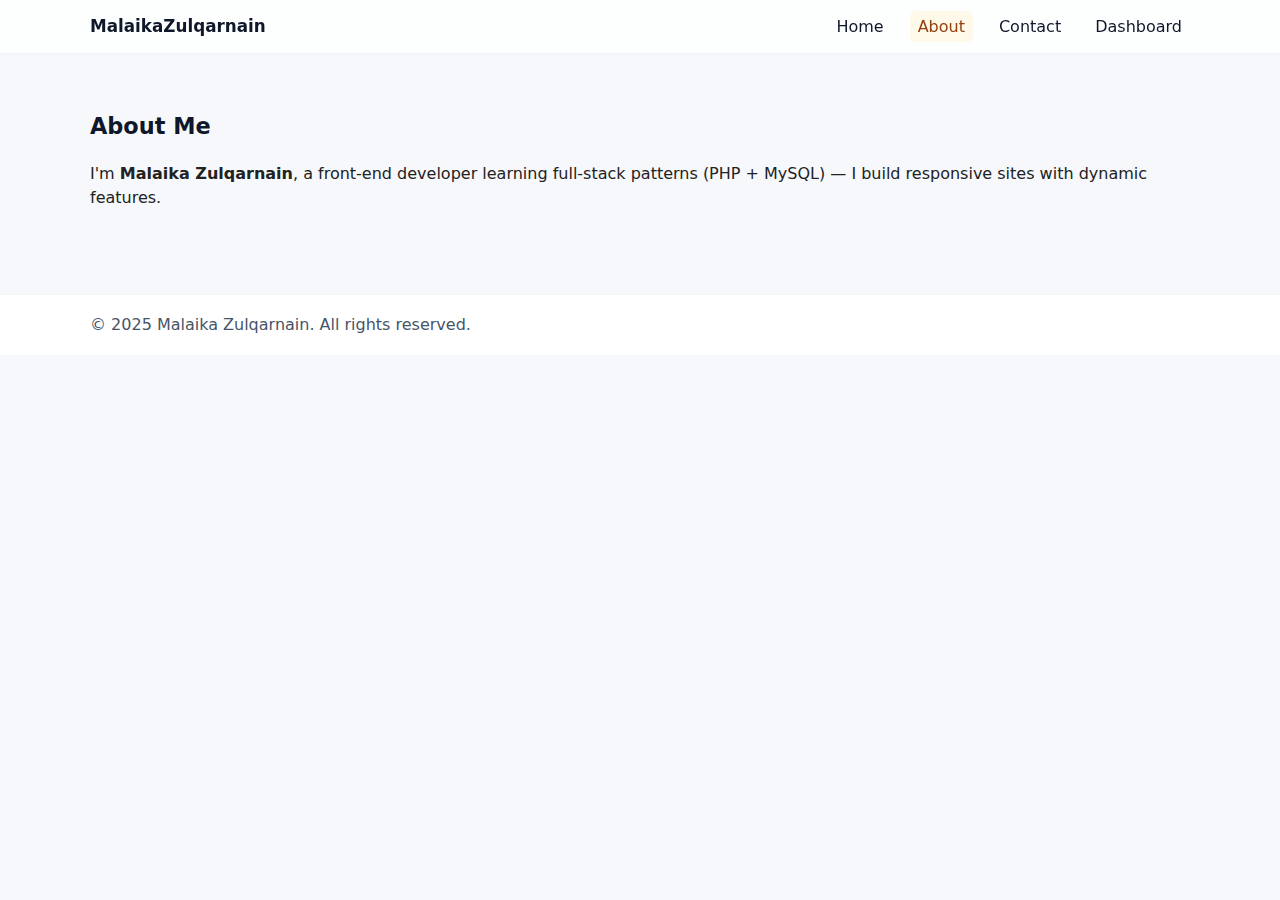
<file: about.html>
<!DOCTYPE html>
<html lang="en">
<head>
  <meta charset="utf-8" />
  <meta name="viewport" content="width=device-width,initial-scale=1" />
  <title>About — Malaika Zulqarnain</title>
  <link rel="stylesheet" href="style.css" />
</head>
<body>
  <header class="site-header">
    <div class="container header-inner">
      <a class="logo" href="index.html">MalaikaZulqarnain</a>
      <nav id="main-nav" class="nav">
        <ul>
          <li><a class="nav-link" href="index.html">Home</a></li>
          <li><a class="nav-link active" href="about.html">About</a></li>
          <li><a class="nav-link" href="contact.html">Contact</a></li>
          <li><a class="nav-link" href="dashboard.php">Dashboard</a></li>
        </ul>
        <button id="menu-toggle" class="menu-toggle" aria-label="Toggle menu">☰</button>
      </nav>
    </div>
  </header>

  <main>
    <section class="section container">
      <h2>About Me</h2>
      <p>I'm <strong>Malaika Zulqarnain</strong>, a front-end developer learning full-stack patterns (PHP + MySQL) — I build responsive sites with dynamic features.</p>
    </section>
  </main>

  <footer class="site-footer">
    <div class="container footer-inner">
      <p>© 2025 Malaika Zulqarnain. All rights reserved.</p>
    </div>
  </footer>

  <script src="script.js"></script>
</body>
  </html>
</file>
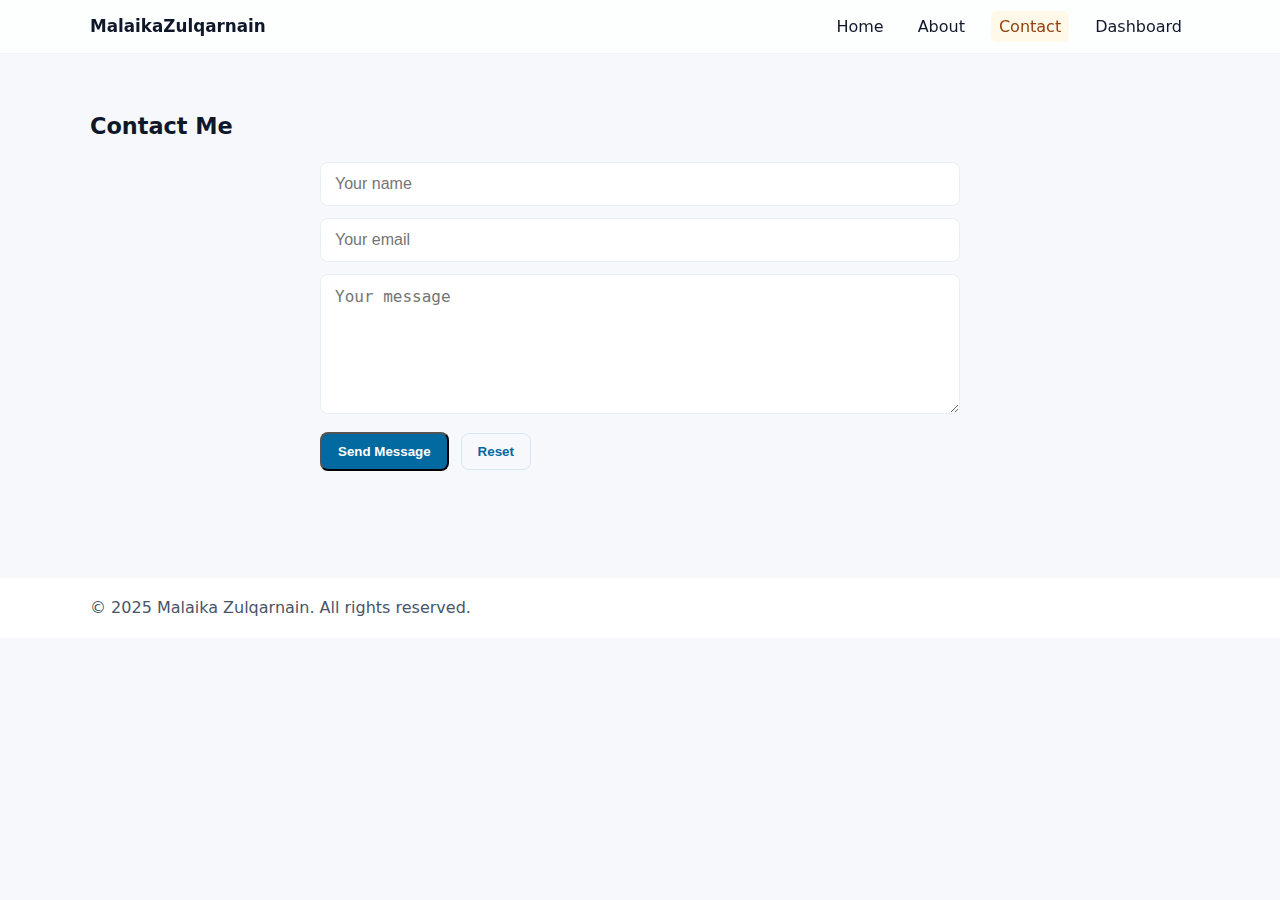
<file: contact.html>
<!DOCTYPE html>
<html lang="en">
<head>
  <meta charset="utf-8" />
  <meta name="viewport" content="width=device-width,initial-scale=1" />
  <title>Contact — Malaika Zulqarnain</title>
  <link rel="stylesheet" href="style.css" />
</head>
<body>
  <header class="site-header">
    <div class="container header-inner">
      <a class="logo" href="index.html">MalaikaZulqarnain</a>
      <nav id="main-nav" class="nav">
        <ul>
          <li><a class="nav-link" href="index.html">Home</a></li>
          <li><a class="nav-link" href="about.html">About</a></li>
          <li><a class="nav-link active" href="contact.html">Contact</a></li>
          <li><a class="nav-link" href="dashboard.php">Dashboard</a></li>
        </ul>
        <button id="menu-toggle" class="menu-toggle" aria-label="Toggle menu">☰</button>
      </nav>
    </div>
  </header>

  <main>
    <section class="section container contact-hero">
      <h2>Contact Me</h2>
      <form id="contactForm" class="contact-form" novalidate>
        <input id="name" type="text" placeholder="Your name" required />
        <input id="email" type="email" placeholder="Your email" required />
        <textarea id="message" placeholder="Your message" required></textarea>
        <div class="form-actions">
          <button type="submit" class="btn">Send Message</button>
          <button type="reset" class="btn ghost">Reset</button>
        </div>
        <p id="form-status" class="form-status" aria-live="polite"></p>
      </form>
    </section>
  </main>

  <footer class="site-footer">
    <div class="container footer-inner">
      <p>© 2025 Malaika Zulqarnain. All rights reserved.</p>
    </div>
  </footer>

  <script src="script.js"></script>
</body>
  </html>
</file>
<file: style.css>
/* === Reset & Base === */
* { box-sizing: border-box; margin: 0; padding: 0; }
html,body { height: 100%; }
body {
  font-family: "Poppins", system-ui, -apple-system, "Segoe UI", Roboto, "Helvetica Neue", Arial;
  background: #f6f8fb;
  color: #222;
  line-height: 1.5;
  -webkit-font-smoothing: antialiased;
  -moz-osx-font-smoothing: grayscale;
  scroll-behavior: smooth;
}

/* === Layout helpers === */
.container { width: 92%; max-width: 1100px; margin: 0 auto; }

/* === Header / Nav === */
.site-header {
  background: #ffffffcc;
  backdrop-filter: blur(4px);
  position: sticky;
  top: 0;
  z-index: 1000;
  border-bottom: 1px solid rgba(16,24,40,0.05);
}
.header-inner { display: flex; align-items: center; justify-content: space-between; padding: 14px 0; }
.logo { font-weight: 700; color: #0f172a; text-decoration: none; font-size: 1.05rem; }
.nav ul { list-style: none; display: flex; gap: 18px; align-items:center; }
.nav a { color: #0f172a; text-decoration: none; padding: 6px 8px; border-radius: 6px; font-weight: 500; transition: all 0.18s ease; }
.nav a:hover { background: rgba(59,130,246,0.06); color: #0369a1; }
.nav a.active { background: rgba(255,215,64,0.12); color: #92400e; }

/* menu toggle (mobile) */
.menu-toggle { display: none; background: none; border: none; font-size: 1.35rem; cursor: pointer; color: #0f172a; }

/* === Hero === */
.hero { display: grid; grid-template-columns: 1fr; align-items: center; gap: 40px; padding: 48px 0; }
.hero-text h1 { font-size: 2.2rem; line-height: 1.05; margin-bottom: 12px; color: #071432; }
.accent { color: #0369a1; }

/* Hero action buttons */
.btn {
  display: inline-block;
  background: #0369a1;
  color: #fff;
  padding: 10px 16px;
  border-radius: 8px;
  text-decoration: none;
  font-weight: 600;
  transition: transform .18s ease, box-shadow .18s ease, opacity .18s;
}
.btn.ghost {
  background: transparent;
  color: #0369a1;
  border: 1px solid rgba(3,105,161,0.12);
}
.btn:hover { transform: translateY(-4px); box-shadow: 0 8px 24px rgba(3,105,161,0.12); }

/* === Sections === */
.section { padding: 56px 0; background: transparent; }
.section h2 { font-size: 1.4rem; color: #0f172a; margin-bottom: 18px; }

/* cards / services */
.cards { display:flex; gap:20px; flex-wrap:wrap; justify-content: center; margin-top: 16px; }
.card, .service-card { background: #fff; padding: 18px; width: 260px; border-radius: 12px; box-shadow: 0 10px 30px rgba(2,6,23,0.06); transition: transform .28s ease, box-shadow .28s ease; text-align:center; opacity: 0; transform: translateY(18px); }
.card.visible, .service-card.visible { opacity: 1; transform: translateY(0); }
.card:hover { transform: translateY(-8px); box-shadow: 0 18px 40px rgba(2,6,23,0.09); }

/* contact form */
.contact-form { max-width: 640px; margin: 18px auto 0; display:flex; flex-direction:column; gap:12px; }
.contact-form input, .contact-form textarea { padding:12px 14px; border-radius:8px; border:1px solid #e6eef6; background: #fff; font-size: 1rem; }
.contact-form textarea { min-height: 140px; resize:vertical; }
.form-actions { display:flex; gap:12px; align-items:center; margin-top:6px; }
.form-status { margin-top:10px; font-weight:600; }

/* dashboard table */
.items-table { width:100%; border-collapse: collapse; margin-top:18px; }
.items-table th, .items-table td { padding:10px; border-bottom:1px solid #eee; text-align:left; }

/* footer */
.site-footer { border-top: 1px solid rgba(15,23,42,0.04); padding: 18px 0; margin-top: 28px; background: #fff; }
.footer-inner { display:flex; align-items:center; justify-content:space-between; gap: 12px; flex-wrap:wrap; }
.site-footer p { color:#475569; }

/* responsive */
@media (max-width: 980px) {
  .portfolio-grid { grid-template-columns: repeat(2,1fr); }
}
@media (max-width: 680px) {
  .nav ul { display:none; position:absolute; top:64px; left:0; width:100%; background:#fff; flex-direction:column; padding:16px 12px; border-bottom:1px solid rgba(15,23,42,0.04); }
  .nav.active ul { display:flex; }
  .menu-toggle { display:inline-block; }
  .container { width:94%; }
  .cards { flex-direction:column; align-items:center; }
  }
</file>
